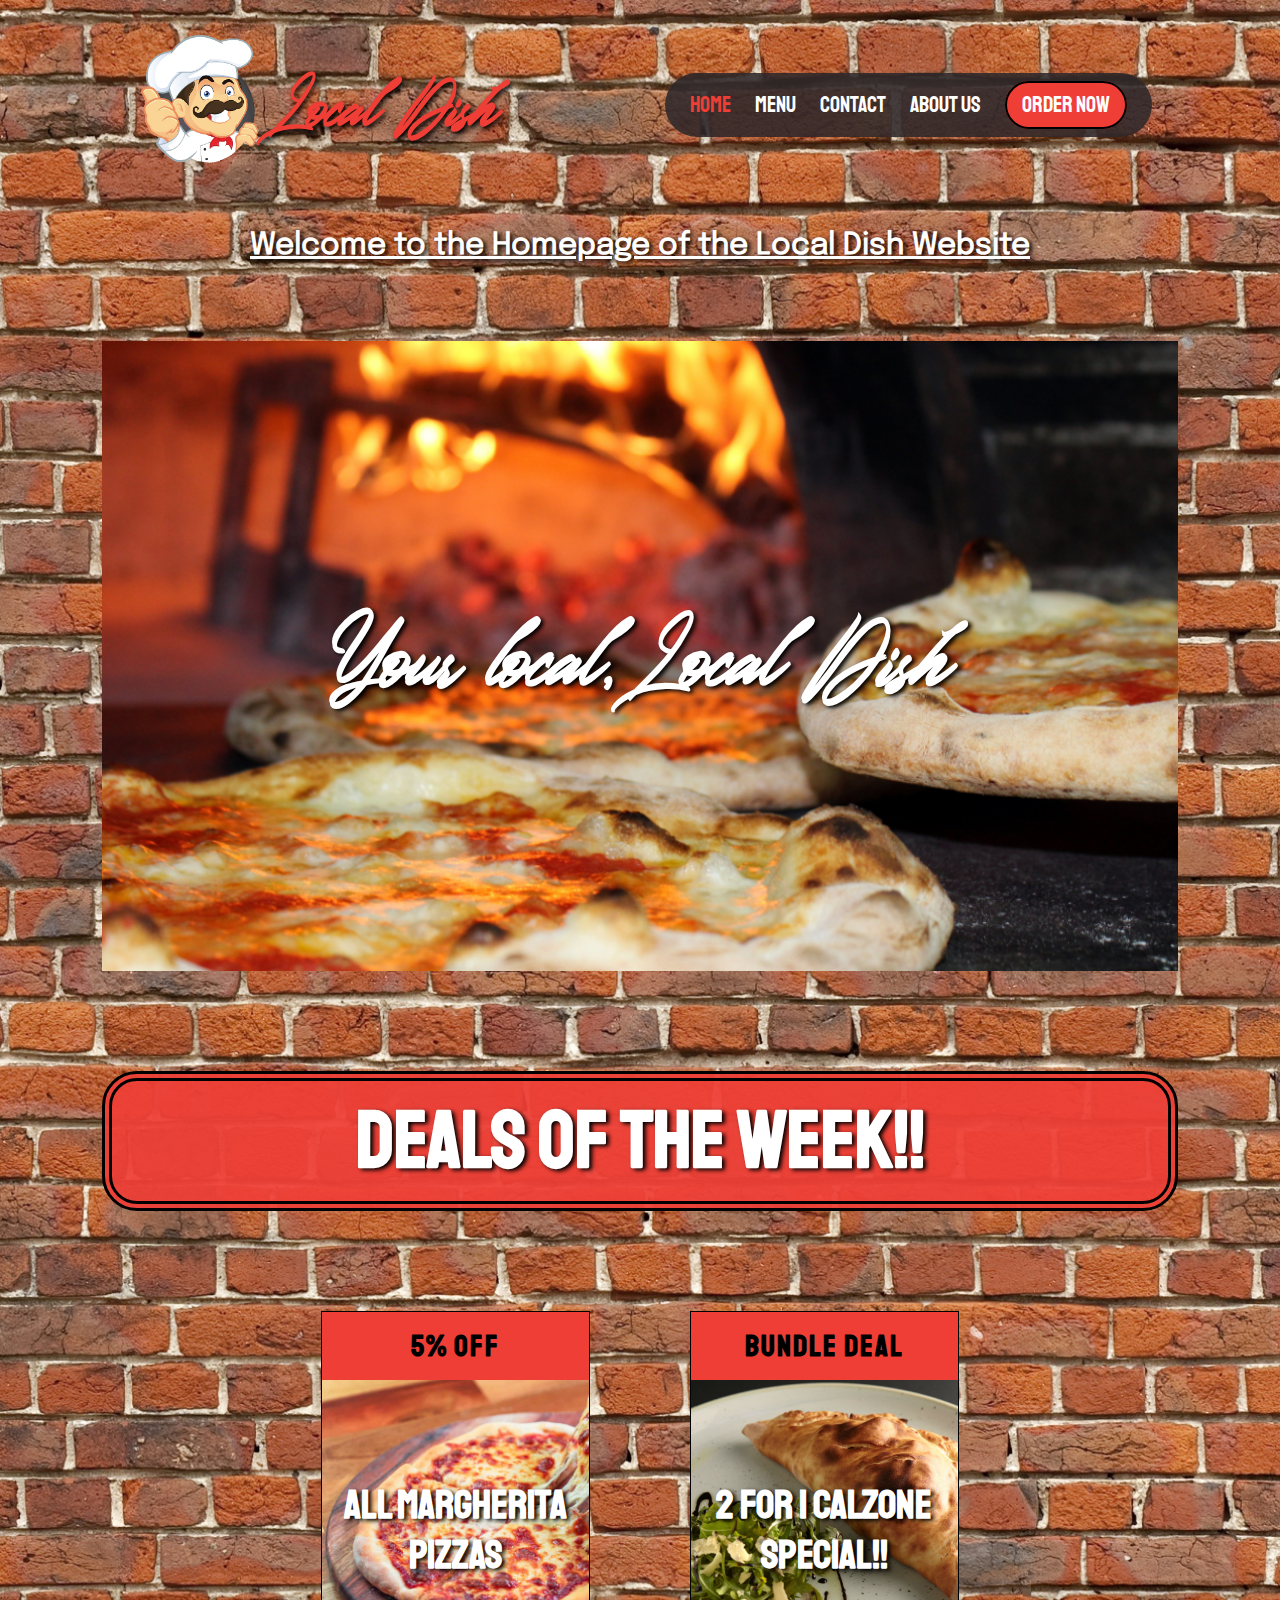
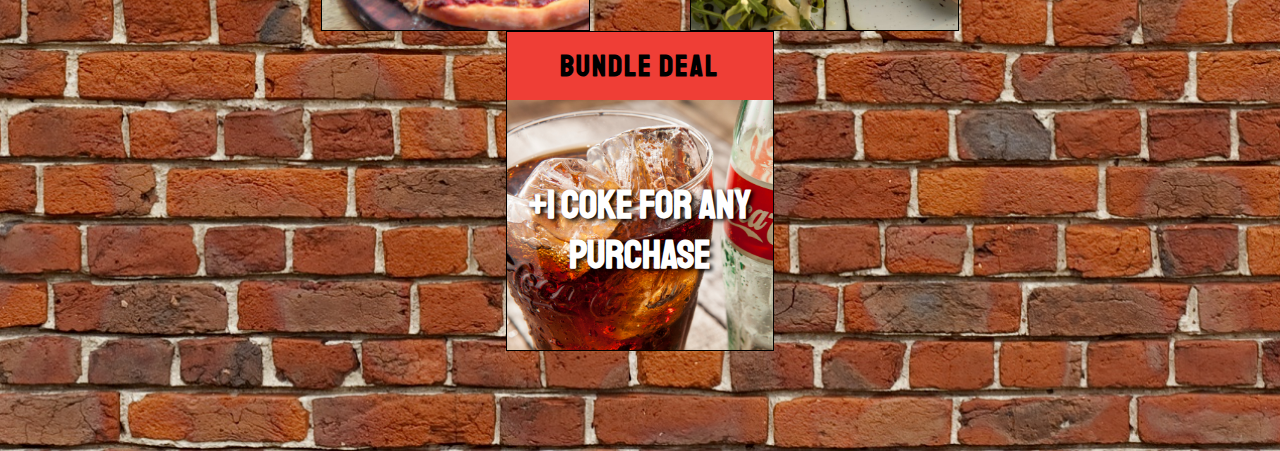
<file: index.html>
<!DOCTYPE html>
<html lang="en">
  <head>
    <meta charset="UTF-8" />
    <meta name="viewport" content="width=device-width, initial-scale=1.0" />
    <link rel="stylesheet" href="style.css" />
    <title>Local Dish Home</title>
  </head>
  <body>
    <header>
      <img class="logoImg" src="/images/logo.png" alt="nav logo" />
      <h2 class="logoText">Local Dish</h2>
      <nav>
        <ul class="nav-links">
          <li><a class="currentPage" href="./index.html">Home</a></li>
          <li><a href="/Menu/menu.html">Menu</a></li>
          <li>
            <a href="/Contact/contact.html">Contact</a>
          </li>
          <li>
            <a href="/AboutUs/aboutUs.html">About Us</a>
          </li>
          <li>
            <a class="button" href="/Order/order.html">Order Now</a>
          </li>
        </ul>
      </nav>
    </header>
    <section class="page">
      <h1 class="home-indication">
        Welcome to the Homepage of the Local Dish Website
      </h1>
      <div class="banner"><h2>Your local, Local Dish</h2></div>
    </section>
    <section class="page deals">
      <h2 class="deal-heading">Deals Of The Week!!</h2>
      <div class="row">
        <div class="card">
          <div class="card-header">
            <h2>5% OFF</h2>
          </div>
          <div class="card-body1">
            <h2>All Margherita Pizzas</h2>
          </div>
        </div>
        <div class="card">
          <div class="card-header">
            <h2>BUNDLE DEAL</h2>
          </div>
          <div class="card-body2">
            <h2>2 FOR 1 Calzone Special!!</h2>
          </div>
        </div>
        <div class="card">
          <div class="card-header">
            <h2>BUNDLE DEAL</h2>
          </div>
          <div class="card-body3">
            <h2>+1 Coke For Any Purchase</h2>
          </div>
        </div>
      </div>
    </section>
  </body>
</html>
</file>
<file: style.css>
*,
*::before,
*::after {
  padding: 0;
  margin: 0;
  box-sizing: border-box;
}

body {
  background-image: url(./images/pageBackground.jpg);
  background-position: center;
  background-size: cover;
}

/*FONTS*/

@font-face {
  font-family: Staatliches;
  src: url(/fonts/Staatliches-Regular.ttf);
}
@font-face {
  font-family: Kosmik;
  src: url(/fonts/KOSMIK\ FREE.ttf);
}
@font-face {
  font-family: Italian Horskey;
  src: url(/fonts/Italian\ Horskey\ Script\ Demo.otf);
}
@font-face {
  font-family: Epilogue;
  src: url(/fonts/Epilogue-Regular.ttf);
}

/* NAVIGATION*/

li,
a,
button {
  text-decoration: none;
  font-family: Staatliches;
  font-size: 22px;
  color: white;
}

header {
  display: flex;
  justify-content: flex-end;
  align-items: center;
  padding: 30px 10%;
}
.logoImg {
  width: 150px;
  height: 150px;
}
.logoText {
  margin-right: auto;
  font-family: Italian Horskey;
  text-shadow: black 2px 3px 5px;
  color: #ef3e36;
  font-size: 50px;
}
nav {
  background-color: #2e282ae1;
  padding: 18px 15px;
  border-radius: 35px;
}
.nav-links {
  list-style-type: none;
}
.nav-links li {
  display: inline-block;
  padding: 0px 10px;
}
.nav-links li,
a {
  transition: all 0.3s ease-in-out;
}
.nav-links li,
a:hover {
  color: #f0827c;
}

.currentPage {
  color: #ef3e36;
}
.button {
  border-radius: 30px;
  padding: 8px 15px;
  border: 2px solid black;
  transition: ease-in 0.3s all;
  background-color: #ef3e36;
}
.button:hover {
  background-color: #e9fff9;
}

.page {
  margin: 0 8%;
}
/* Home */

.home-indication {
  font-size: 30px;
  margin-top: 20px;
  margin-bottom: 80px;
  color: white;
  text-align: center;
  font-family: Epilogue;
  text-decoration: underline;
  text-shadow: black 3px 2px 4px;
}
.banner {
  margin-top: 20px;
  background-image: url(/images/homeBanner.jpg);
  background-size: cover;
  background-position: center;
  width: 100%;
  height: 70vh;
  display: flex;
  justify-content: center;
  align-items: center;
}
.banner h2 {
  color: white;
  font-family: Italian Horskey;
  font-size: 70px;
  text-shadow: black 3px 2px 4px;
}
.deal-heading {
  font-family: Staatliches;
  font-size: 80px;
  text-shadow: black 3px 2px 4px;
  text-align: center;
  color: white;
  margin-top: 100px;
  padding: 10px;
  border: black double 10px;
  background-color: #ef3f36ef;
  border-radius: 35px;
}
.row {
  display: flex;
  margin-top: 100px;
  margin-bottom: 100px;
  flex-wrap: wrap;
  justify-content: center;
}
.card {
  font-family: Staatliches;
  width: 25%;
  border: 1px solid black;
  transition: 0.3s;
  margin: 0 50px;
}
.card-header {
  text-align: center;
  font-size: 20px;
  letter-spacing: 2px;
  padding: 15px 10px;
  background-color: #ef3e36;
}
.card-body1 {
  font-size: 18px;
  background-image: url(/images/pizzaMargheritaDeal.jpg);
  background-size: cover;
  height: 250px;
  text-align: center;
}
.card-body1 h2 {
  padding: 100px 0;
  color: white;
  text-shadow: black 3px 2px 4px;
  font-family: Staatliches;
  font-size: 40px;
}
.card-body2 {
  font-size: 18px;
  background-image: url(/images/calzoneDeal.jpg);
  background-size: cover;
  height: 250px;
  text-align: center;
}
.card-body2 h2 {
  padding: 100px 0;
  color: white;
  text-shadow: black 3px 2px 4px;
  font-family: Staatliches;
  font-size: 40px;
}
.card-body3 {
  font-size: 18px;
  background-image: url(/images/cokeDeal.jpg);
  background-size: cover;
  height: 250px;
  text-align: center;
}
.card-body3 h2 {
  padding: 80px 0;
  color: white;
  text-shadow: black 3px 2px 4px;
  font-family: Staatliches;
  font-size: 40px;
}

.card:hover {
  transform: scale(1.05);
  box-shadow: 0 0 40px -10px rgba(0, 0, 0, 0.25);
}

/* Menu */

.menu {
  background-image: url("/images/slateBackground.jpg");
  background-size: cover;
  background-position: center;
  border: #ef3e36 solid 3px;
  border-radius: 5px;
  margin-top: 20px;
  color: white;
}
.menu-title {
  font-family: Italian Horskey;
  font-size: 39px;
  text-align: center;
  padding: 50px 0px;
  text-shadow: black 3px 2px 4px;
}
.item-row {
  display: flex;
  justify-content: space-around;
}
.item {
  text-align: center;
  width: 30%;
  align-items: center;
}
.item img {
  width: 200px;
  border-radius: 360px;
}
.item-name {
  margin-top: 20px;
  font-size: 18px;
  color: #ef3e36;
  font-family: Staatliches;
}
.item-desc {
  padding: 10px 0;
  margin-bottom: 80px;
  font-size: 16px;
  font-family: Epilogue;
}

/* Contact */

.contact-title {
  font-family: Staatliches;
  font-size: 50px;
  text-shadow: black 3px 2px 4px;
  text-align: center;
  color: white;
  padding: 10px;
  border: black double 10px;
  background-color: #ef3f36ef;
  border-radius: 35px;
}
.submission-form {
  margin: 80px 0;
  display: flex;
  flex-direction: column;
  width: auto;
  padding: 39px;
  border: #ef3e36 solid 3px;
  border-radius: 5px;
  background-image: url(/images/slateBackground.jpg);
  background-size: cover;
  background-position: center;
}
.contact-subtitle {
  color: white;
  margin: 30px 0;
  text-align: center;
  font-size: 25px;
  font-family: Epilogue;
  text-decoration: underline;
}
.submission-form label {
  font-size: 30px;
  color: white;
  font-family: Kosmik;
  padding: 10px 0;
}
.submission-form input {
  height: 30px;
  font-size: 15px;
}
.submission-form textarea {
  font-size: 15px;
}
.submission-form button {
  margin-top: 30px;
  padding: 10px 20px;
  border: 2px solid black;
  transition: ease-in 0.3s all;
  background-color: #ef3e36;
  cursor: pointer;
  font-size: 30px;
}
.submission-form button:hover {
  background-color: #f0827c;
}

/* About Us */

.aboutUs-header {
  display: flex;
  justify-content: center;
  align-items: center;
  height: 70vh;
  margin-top: 20px;
  background-image: url(/images/brickOven.jpg);
  background-size: cover;
  background-position: center;
}
.aboutUs-header h1 {
  font-size: 80px;
  font-family: Italian Horskey;
  text-shadow: black 3px 2px 4px;
  color: white;
}
.aboutUs-body {
  display: flex;
  flex-direction: column;
  background-image: url(/images/slateBackground.jpg);
  background-size: cover;
  background-position: center;
  margin: 100px 0;
  border: #ef3e36 solid 3px;
  border-radius: 5px;
}
.aboutUs-title {
  color: white;
  font-size: 28px;
  font-family: Epilogue;
  padding: 20px 0;
  align-self: center;
}
.aboutUs-body p {
  color: white;
  font-size: 18px;
  line-height: 1.8rem;
  font-family: Epilogue;
  padding: 0 30px;
  padding-bottom: 20px;
}

/* Order */

.order-title {
  font-family: Staatliches;
  font-size: 50px;
  text-shadow: black 3px 2px 4px;
  text-align: center;
  color: white;
  padding: 10px;
  border: black double 10px;
  background-color: #ef3f36ef;
  border-radius: 35px;
}
.order-form {
  margin: 80px 0;
  display: flex;
  flex-direction: column;
  padding: 39px;
  border: #ef3e36 solid 3px;
  border-radius: 5px;
  background-image: url(/images/slateBackground.jpg);
  background-size: cover;
  background-position: center;
}
.order-form h2 {
  font-family: Staatliches;
  font-size: 42px;
  color: #ef3e36;
  padding-top: 50px;
}
.order-form label {
  color: white;
  font-family: Epilogue;
  font-size: 20px;
  margin-left: 40px;
}
.order-form input {
  margin-top: 18px;
}
.order-form button {
  margin-top: 30px;
  padding: 10px 20px;
  border: 2px solid black;
  transition: ease-in 0.3s all;
  background-color: #ef3e36;
  cursor: pointer;
  font-size: 30px;
}
.order-form button:hover {
  background-color: #f0827c;
}
</file>
